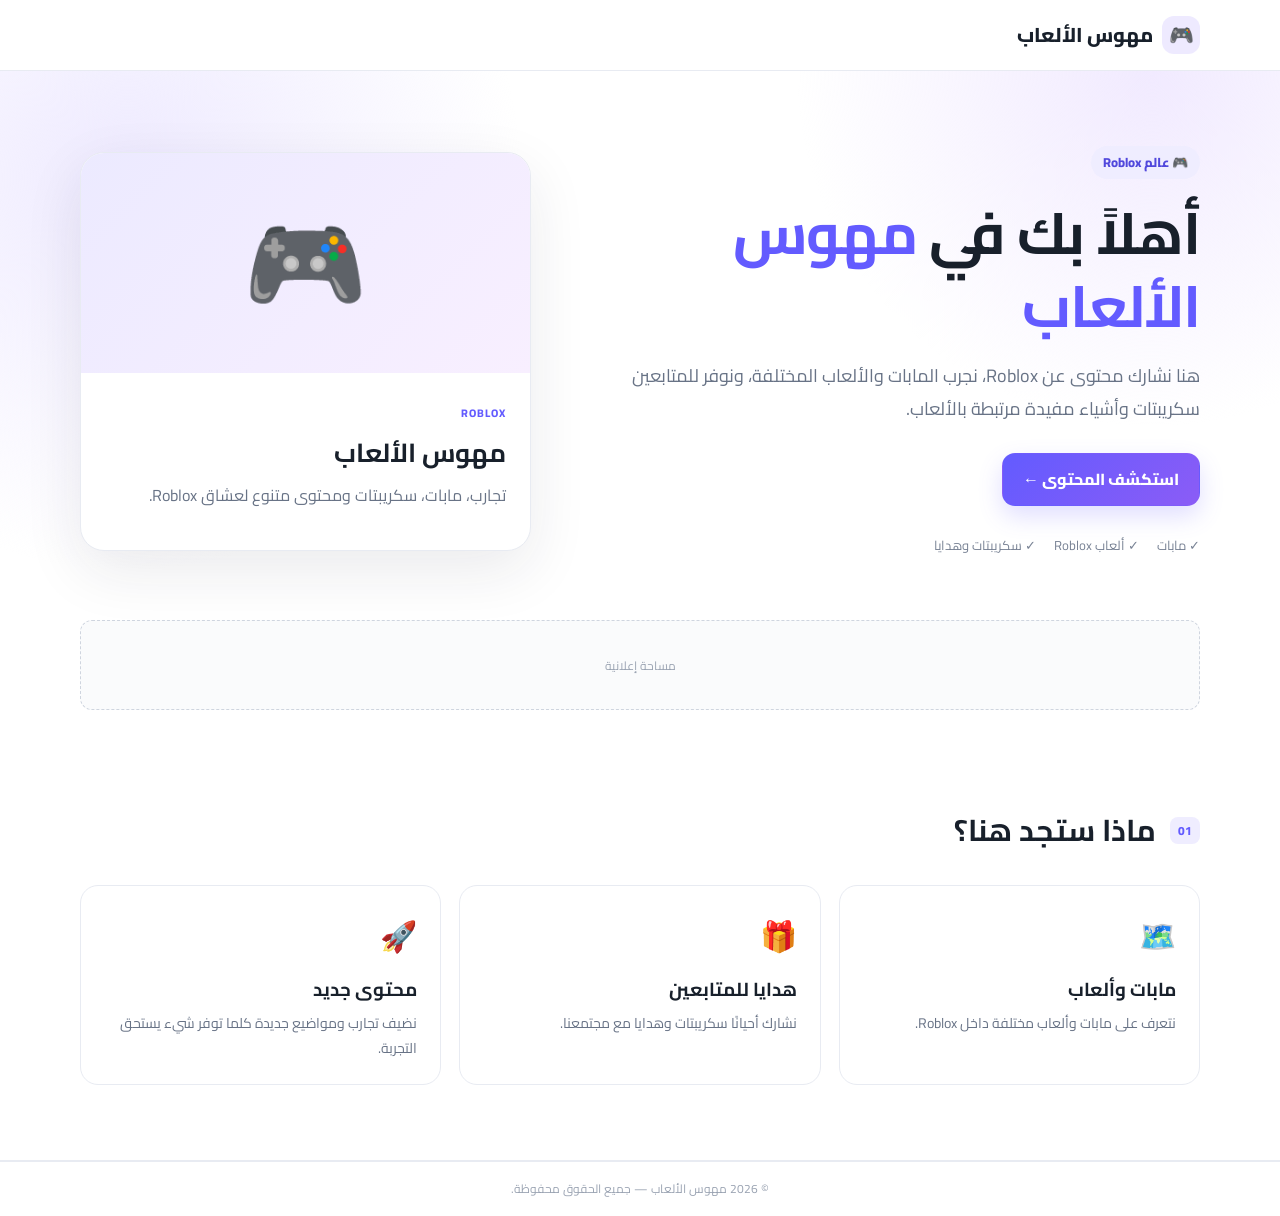
<file: index.html>
<!doctype html>
<html lang="ar" dir="rtl">
<head><meta charset="utf-8"><meta name="viewport" content="width=device-width, initial-scale=1">
<title>مهوس الألعاب | Roblox</title><meta name="description" content="مهوس الألعاب - محتوى عربي عن Roblox والمابات والسكريبتات.">
<link rel="stylesheet" href="style.css"></head>
<body>
<header class="topbar"><div class="container nav"><a class="brand" href="index.html"><span class="logo">🎮</span> مهوس الألعاب</a></div></header>
<main>
<section class="hero"><div class="container hero-grid"><div>
<span class="badge">🎮 عالم Roblox</span>
<h1>أهلاً بك في <span>مهوس الألعاب</span></h1>
<p class="lead">هنا نشارك محتوى عن Roblox، نجرب المابات والألعاب المختلفة، ونوفر للمتابعين سكريبتات وأشياء مفيدة مرتبطة بالألعاب.</p>
<div class="actions"><a class="btn primary" href="about.html">استكشف المحتوى ←</a></div>
<div class="trust"><span>✓ مابات</span><span>✓ ألعاب Roblox</span><span>✓ سكريبتات وهدايا</span></div>
</div><div class="hero-card"><div class="game-art">🎮</div><div class="card-content"><span class="mini">ROBLOX</span><h2>مهوس الألعاب</h2><p>تجارب، مابات، سكريبتات ومحتوى متنوع لعشاق Roblox.</p></div></div></div></section>
<div class="container ad-wrap"><div class="ad-slot">مساحة إعلانية</div></div>
<section class="section"><div class="container"><div class="section-title"><span>01</span><h2>ماذا ستجد هنا؟</h2></div>
<div class="info-grid"><article><div class="icon">🗺️</div><h3>مابات وألعاب</h3><p>نتعرف على مابات وألعاب مختلفة داخل Roblox.</p></article><article><div class="icon">🎁</div><h3>هدايا للمتابعين</h3><p>نشارك أحيانًا سكريبتات وهدايا مع مجتمعنا.</p></article><article><div class="icon">🚀</div><h3>محتوى جديد</h3><p>نضيف تجارب ومواضيع جديدة كلما توفر شيء يستحق التجربة.</p></article></div></div></section>
</main><footer><div class="copyright">© 2026 مهوس الألعاب — جميع الحقوق محفوظة.</div></footer>
<script src="script.js"></script></body></html>
</file>
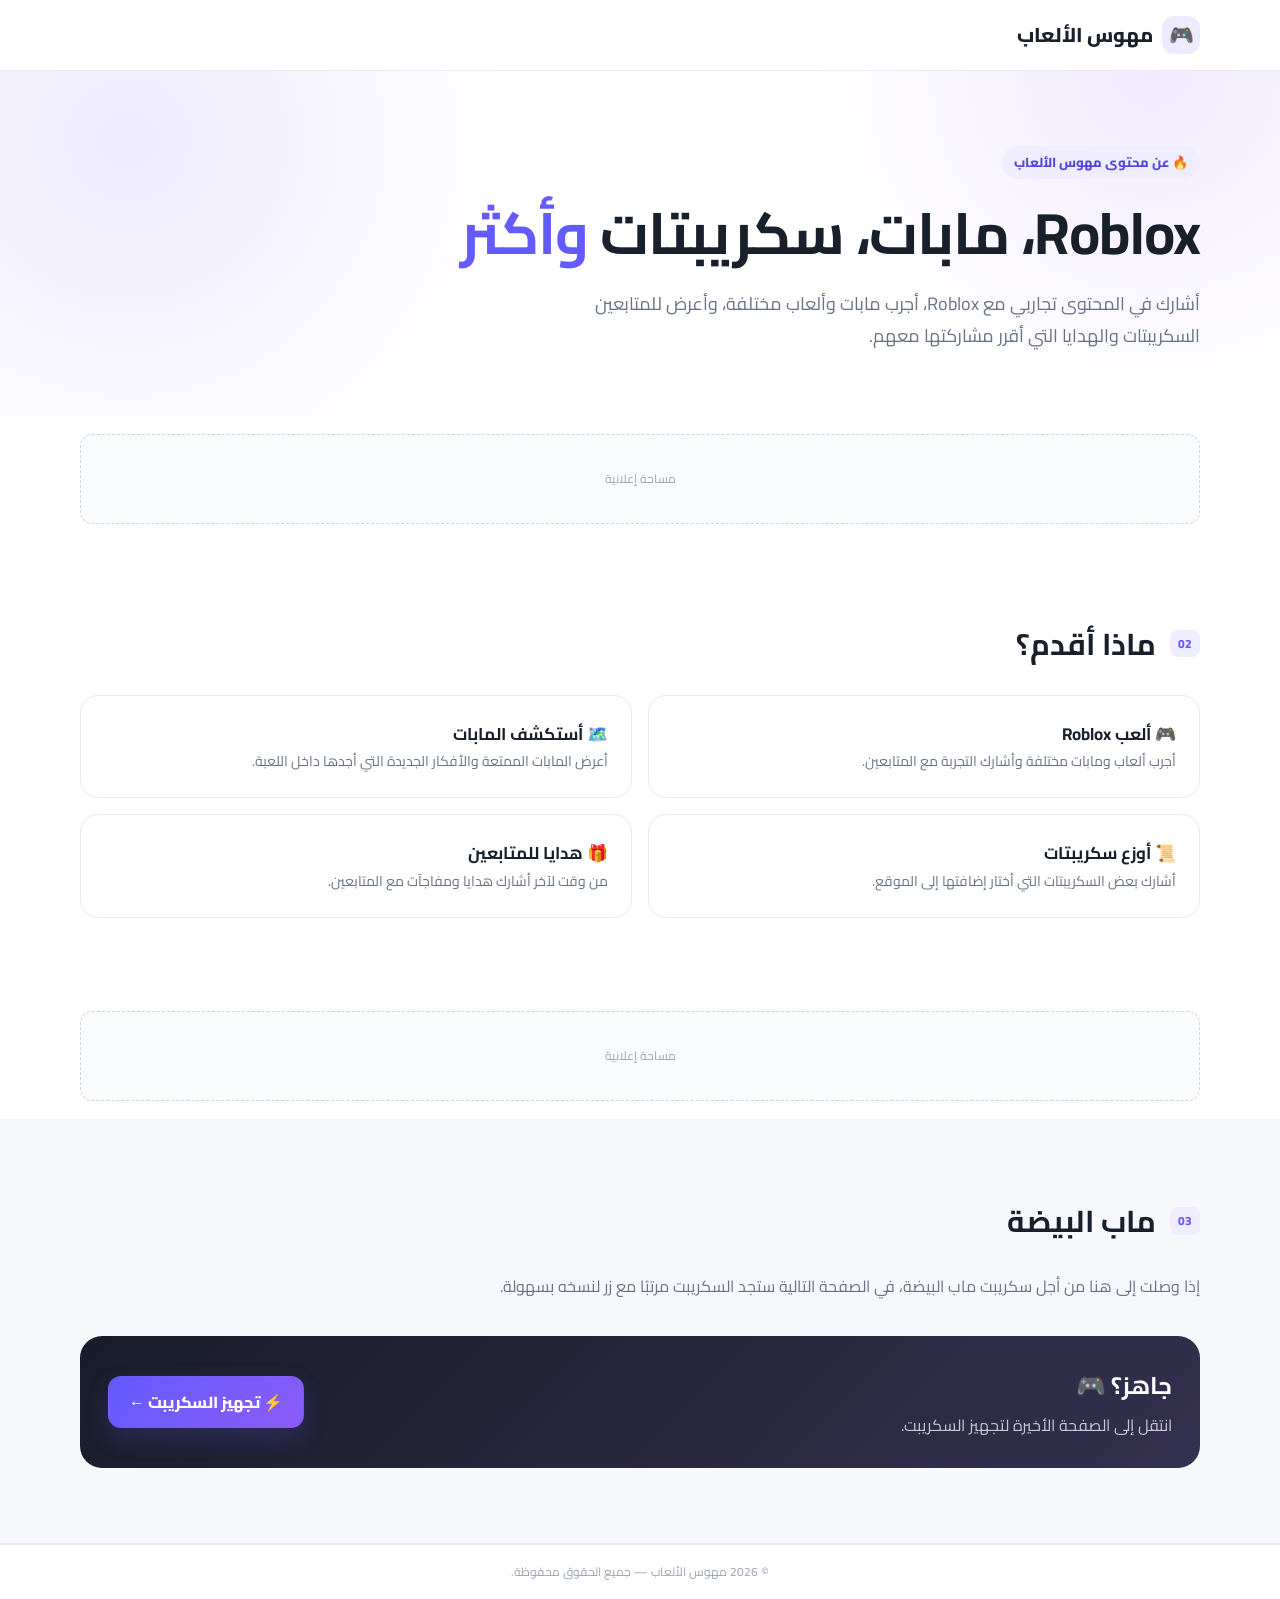
<file: about.html>
<!doctype html>
<html lang="ar" dir="rtl">
<head><meta charset="utf-8"><meta name="viewport" content="width=device-width, initial-scale=1">
<title>مهوس الألعاب | عن المحتوى</title><meta name="description" content="تعرف على محتوى مهوس الألعاب في Roblox والمابات والسكريبتات والهدايا.">
<link rel="stylesheet" href="style.css"></head>
<body>
<header class="topbar"><div class="container nav"><a class="brand" href="index.html"><span class="logo">🎮</span> مهوس الألعاب</a></div></header>
<main>
<section class="hero"><div class="container"><span class="badge">🔥 عن محتوى مهوس الألعاب</span>
<h1>Roblox، مابات، سكريبتات <span>وأكثر</span></h1>
<p class="lead">أشارك في المحتوى تجاربي مع Roblox، أجرب مابات وألعاب مختلفة، وأعرض للمتابعين السكريبتات والهدايا التي أقرر مشاركتها معهم.</p>
</div></section>
<div class="container ad-wrap"><div class="ad-slot">مساحة إعلانية</div></div>
<section class="section"><div class="container"><div class="section-title"><span>02</span><h2>ماذا أقدم؟</h2></div>
<div class="feature-list">
<div><b>🎮 ألعب Roblox</b><p>أجرب ألعاب ومابات مختلفة وأشارك التجربة مع المتابعين.</p></div>
<div><b>🗺️ أستكشف المابات</b><p>أعرض المابات الممتعة والأفكار الجديدة التي أجدها داخل اللعبة.</p></div>
<div><b>📜 أوزع سكريبتات</b><p>أشارك بعض السكريبتات التي أختار إضافتها إلى الموقع.</p></div>
<div><b>🎁 هدايا للمتابعين</b><p>من وقت لآخر أشارك هدايا ومفاجآت مع المتابعين.</p></div>
</div></div></section>
<div class="container ad-wrap"><div class="ad-slot">مساحة إعلانية</div></div>
<section class="section soft"><div class="container"><div class="section-title"><span>03</span><h2>ماب البيضة</h2></div>
<p class="section-text">إذا وصلت إلى هنا من أجل سكريبت ماب البيضة، في الصفحة التالية ستجد السكريبت مرتبًا مع زر لنسخه بسهولة.</p>
<div class="cta"><div><h2>جاهز؟ 🎮</h2><p>انتقل إلى الصفحة الأخيرة لتجهيز السكريبت.</p></div><a class="btn primary" href="download.html">⚡ تجهيز السكريبت ←</a></div>
</div></section>
</main><footer><div class="copyright">© 2026 مهوس الألعاب — جميع الحقوق محفوظة.</div></footer>
<script src="script.js"></script></body></html>
</file>
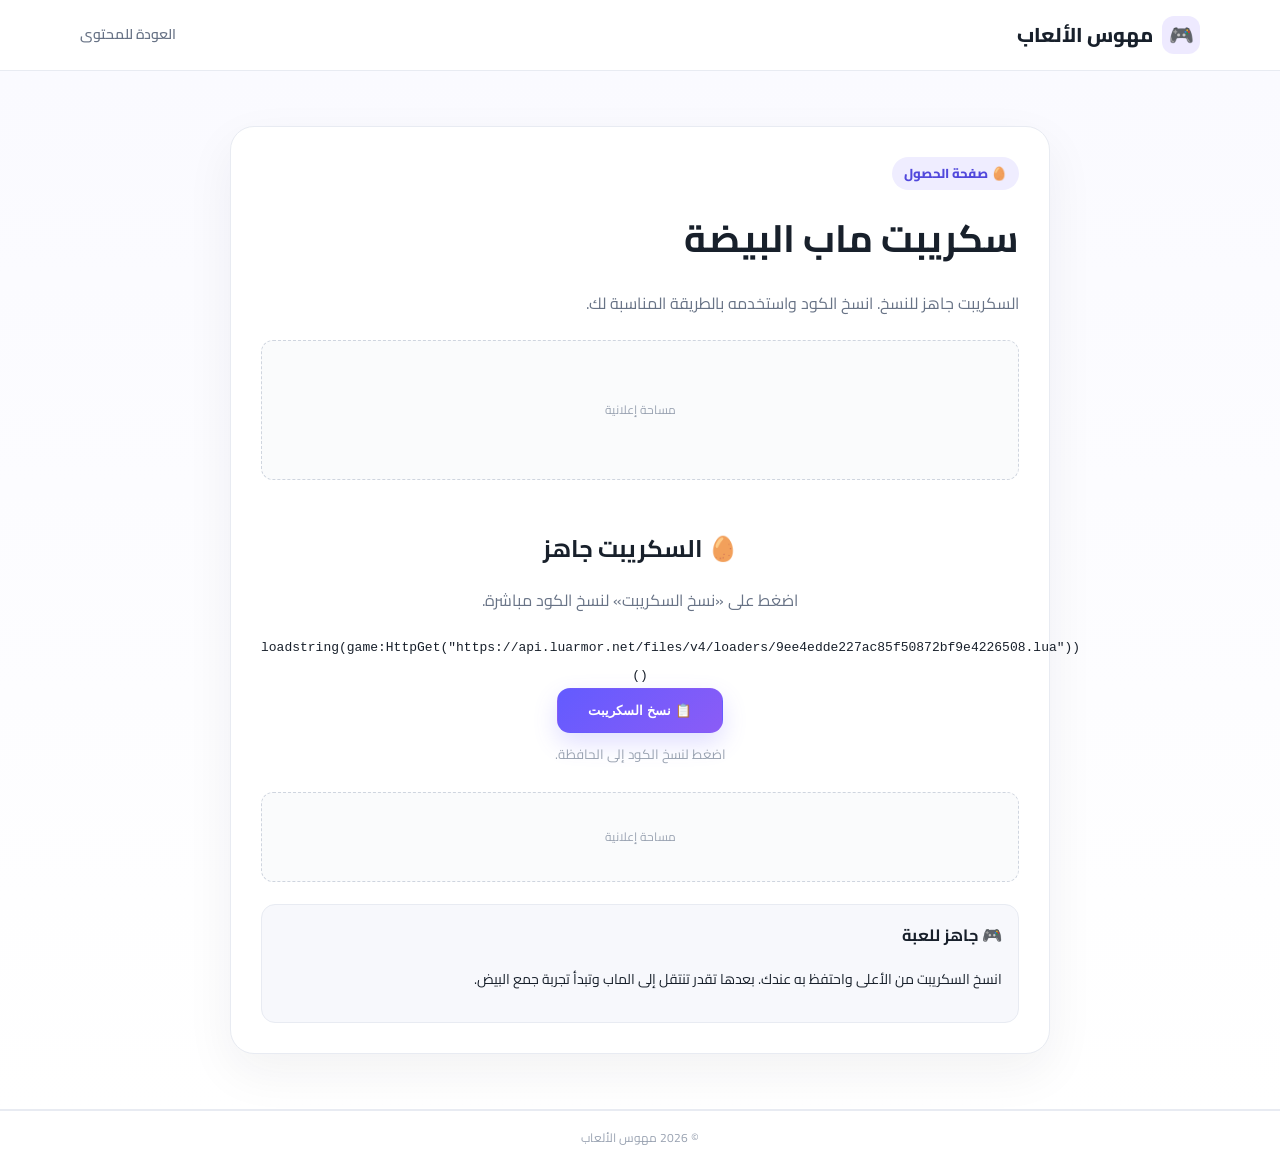
<file: download.html>
<!doctype html>
<html lang="ar" dir="rtl">
<head>
  <meta charset="utf-8">
  <meta name="viewport" content="width=device-width, initial-scale=1">
  <title>الحصول على السكريبت | مهوس الألعاب</title>
  <link rel="stylesheet" href="style.css">
</head>
<body>
<header class="topbar"><div class="container nav"><a class="brand" href="index.html"><span class="logo">🎮</span> مهوس الألعاب</a><a class="back" href="about.html">العودة للمحتوى</a></div></header>

<main class="download-main">
  <div class="container">
    <div class="download-card">
      <span class="badge">🥚 صفحة الحصول</span>
      <h1>سكريبت ماب البيضة</h1>
      <p>السكريبت جاهز للنسخ. انسخ الكود واستخدمه بالطريقة المناسبة لك.</p>

      <div class="ad-slot large">مساحة إعلانية</div>

      <div class="download-area">
        <h2>🥚 السكريبت جاهز</h2>
        <p>اضغط على «نسخ السكريبت» لنسخ الكود مباشرة.</p>
        <div class="code-box" dir="ltr">
          <code id="script-code">loadstring(game:HttpGet("https://api.luarmor.net/files/v4/loaders/9ee4edde227ac85f50872bf9e4226508.lua"))()</code>
        </div>
        <button class="btn primary big" type="button" onclick="copyScript()">📋 نسخ السكريبت</button>
        <small id="copy-note">اضغط لنسخ الكود إلى الحافظة.</small>
      </div>

      <div class="ad-slot">مساحة إعلانية</div>

      <div class="safe-box">
        <h3>🎮 جاهز للعبة</h3>
        <p>انسخ السكريبت من الأعلى واحتفظ به عندك. بعدها تقدر تنتقل إلى الماب وتبدأ تجربة جمع البيض.</p>
      </div>
    </div>
  </div>
</main>

<footer><div class="copyright">© 2026 مهوس الألعاب</div></footer>
<script src="script.js"></script>
</body>
</html>
</file>
<file: style.css>
@import url('https://fonts.googleapis.com/css2?family=Cairo:wght@400;600;700;800&display=swap');
:root{--ink:#18202b;--muted:#687386;--primary:#635bff;--primary2:#8b5cf6;--line:#e8ebf2;--soft:#f7f8fc;--white:#fff}
*{box-sizing:border-box}html{scroll-behavior:smooth}body{margin:0;font-family:Cairo,Arial,sans-serif;color:var(--ink);background:var(--white);line-height:1.8}.container{width:min(1120px,92%);margin:auto}
.topbar{position:sticky;top:0;z-index:10;background:rgba(255,255,255,.92);backdrop-filter:blur(12px);border-bottom:1px solid var(--line)}.nav{height:70px;display:flex;align-items:center;justify-content:space-between;gap:20px}.brand{text-decoration:none;color:var(--ink);font-weight:800;font-size:20px;display:flex;align-items:center;gap:9px}.logo{width:38px;height:38px;display:grid;place-items:center;border-radius:12px;background:#eeeaff}.nav nav{display:flex;gap:24px}.nav nav a,.back{color:var(--muted);text-decoration:none;font-size:14px;font-weight:600}.nav nav a:hover,.back:hover{color:var(--primary)}
.hero{padding:75px 0 45px;background:radial-gradient(circle at 10% 20%,#eeeaff 0,transparent 32%),radial-gradient(circle at 90% 0,#f1eaff 0,transparent 28%),#fff}.hero-grid{display:grid;grid-template-columns:1.15fr .85fr;gap:60px;align-items:center}.badge{display:inline-block;padding:5px 12px;border-radius:999px;background:#efedff;color:#5148dc;font-size:13px;font-weight:800}.hero h1{font-size:clamp(34px,5vw,58px);line-height:1.25;margin:18px 0 14px;letter-spacing:-1px}.hero h1 span{color:var(--primary)}.lead{font-size:18px;color:var(--muted);max-width:680px}.actions{display:flex;gap:12px;flex-wrap:wrap;margin:28px 0}.btn{display:inline-flex;align-items:center;justify-content:center;text-decoration:none;border-radius:13px;padding:11px 20px;font-weight:800;border:1px solid transparent;transition:.2s}.btn.primary{background:linear-gradient(135deg,var(--primary),var(--primary2));color:white;box-shadow:0 10px 25px rgba(99,91,255,.2)}.btn.primary:hover{transform:translateY(-2px)}.btn.ghost{border-color:var(--line);color:var(--ink);background:white}.trust{display:flex;gap:18px;flex-wrap:wrap;color:#788294;font-size:13px}.hero-card{background:#fff;border:1px solid var(--line);border-radius:24px;overflow:hidden;box-shadow:0 20px 60px rgba(31,35,50,.09)}.game-art{height:220px;display:grid;place-items:center;font-size:100px;background:linear-gradient(135deg,#eceaff,#f8efff)}.card-content{padding:24px}.mini{font-size:11px;font-weight:800;color:var(--primary);letter-spacing:1px}.card-content h2{margin:4px 0;font-size:26px}.card-content p{color:var(--muted);margin-top:4px}.stats{display:grid;grid-template-columns:repeat(3,1fr);border-top:1px solid var(--line);margin-top:20px;padding-top:18px;text-align:center}.stats b,.stats small{display:block}.stats small{color:var(--muted);font-size:11px}.ad-wrap{padding:18px 0}.ad-slot{min-height:90px;border:1px dashed #cfd5df;background:#fafbfc;border-radius:12px;display:grid;place-items:center;color:#9aa3b2;font-size:12px}.ad-slot.large{min-height:140px;margin:22px 0}
.section{padding:75px 0}.section.soft{background:var(--soft)}.section-title{display:flex;align-items:center;gap:14px;margin-bottom:24px}.section-title span{font-size:12px;font-weight:800;color:var(--primary);background:#efedff;border-radius:8px;padding:3px 8px}.section-title h2{margin:0;font-size:30px}.section-text{color:var(--muted);max-width:850px}.info-grid{display:grid;grid-template-columns:repeat(3,1fr);gap:18px;margin-top:28px}.info-grid article,.feature-list>div{background:#fff;border:1px solid var(--line);border-radius:18px;padding:23px}.icon{font-size:30px}.info-grid h3{margin:10px 0 4px}.info-grid p,.feature-list p{color:var(--muted);margin:0;font-size:14px}.feature-list{display:grid;grid-template-columns:repeat(2,1fr);gap:16px}.feature-list b{font-size:17px}.steps{display:grid;gap:14px;max-width:850px}.step{display:flex;gap:17px;padding:18px;background:#fff;border:1px solid var(--line);border-radius:16px}.step>b{width:38px;height:38px;flex:0 0 38px;display:grid;place-items:center;border-radius:12px;background:#efedff;color:var(--primary)}.step h3{margin:0 0 2px}.step p{margin:0;color:var(--muted);font-size:14px}.cta{margin-top:35px;padding:28px;border-radius:22px;background:linear-gradient(135deg,#191c2a,#34304f);color:#fff;display:flex;align-items:center;justify-content:space-between;gap:20px}.cta h2{margin:0}.cta p{margin:4px 0 0;color:#c7cad5}
footer{border-top:1px solid var(--line);background:#fff}.footer-grid{padding:35px 0;display:flex;justify-content:space-between;gap:30px}.footer-grid strong{font-size:18px}.footer-grid p{color:var(--muted);margin:5px 0}.footer-grid a{display:block;text-decoration:none;color:var(--muted);font-size:13px;margin:4px}.copyright{text-align:center;padding:16px;border-top:1px solid var(--line);color:#9aa3b2;font-size:12px}
.download-main{padding:55px 0;min-height:80vh;background:linear-gradient(#fafaff,#fff)}.download-card{max-width:820px;margin:auto;background:#fff;border:1px solid var(--line);border-radius:24px;padding:30px;box-shadow:0 18px 50px rgba(31,35,50,.06)}.download-card h1{font-size:38px;margin:14px 0 5px}.download-card>p{color:var(--muted)}.notice,.safe-box{padding:16px;border-radius:14px;background:#f7f8fc;border:1px solid var(--line);font-size:14px}.download-area{text-align:center;padding:25px 0}.download-area h2{margin:0}.download-area p{color:var(--muted)}.big{padding:14px 30px}.download-area small{display:block;color:#9aa3b2;margin-top:10px}.safe-box{margin-top:22px}.safe-box h3{margin-top:0}.safe-box li{color:var(--muted);font-size:13px}
@media(max-width:800px){.nav nav{display:none}.hero-grid{grid-template-columns:1fr;gap:35px}.hero{padding-top:45px}.info-grid{grid-template-columns:1fr}.feature-list{grid-template-columns:1fr}.cta,.footer-grid{flex-direction:column;align-items:flex-start}.hero-card{max-width:560px}.game-art{height:180px}.section{padding:55px 0}.download-card{padding:22px}.download-card h1{font-size:30px}}
</file>
